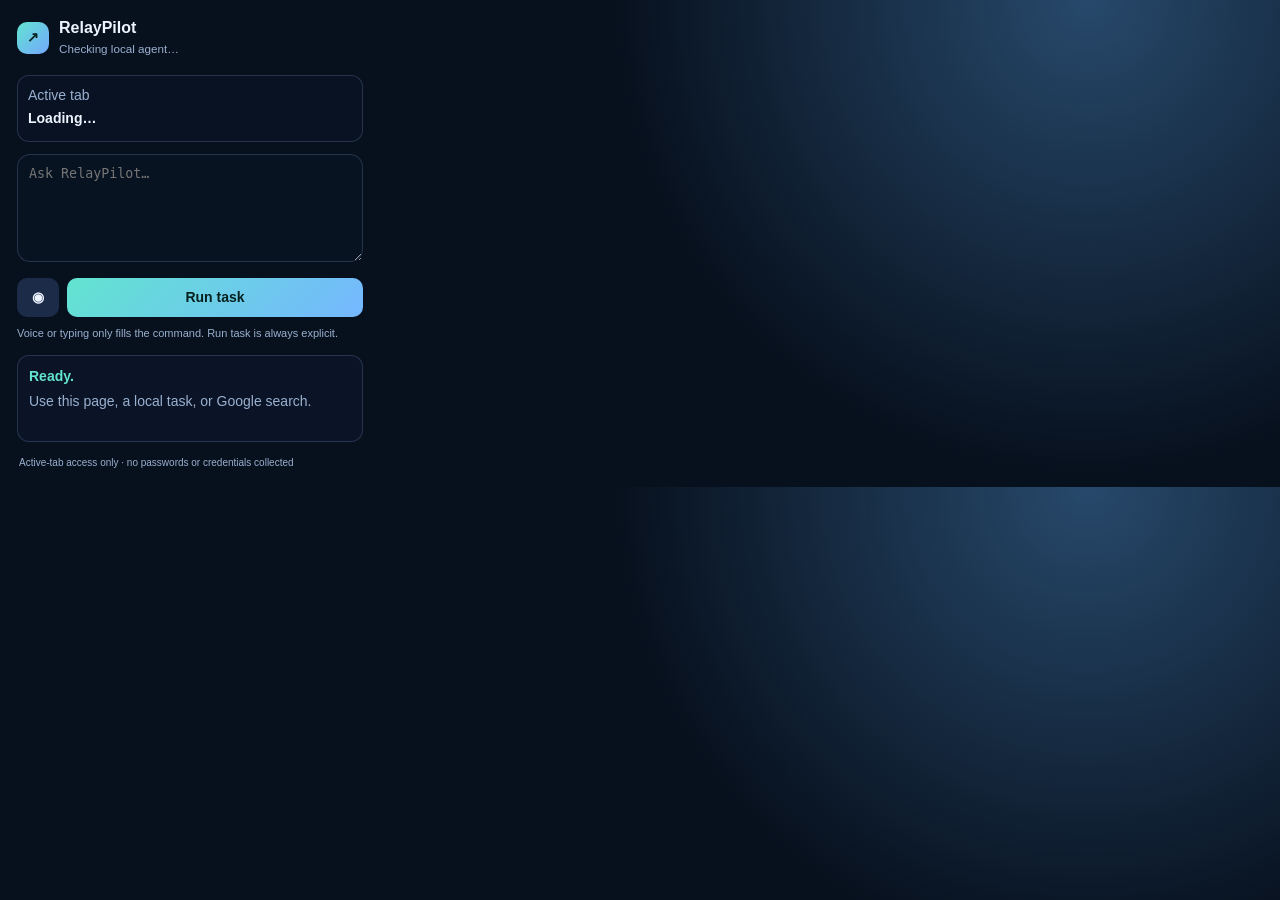
<file: extension/popup.html>
<!doctype html>
<html lang="en"><head><meta charset="utf-8"><meta name="viewport" content="width=device-width,initial-scale=1"><title>RelayPilot</title><link rel="stylesheet" href="popup.css"></head>
<body><main><header><span class="mark">↗</span><div><strong>RelayPilot</strong><small id="connection">Checking local agent…</small></div></header><section class="context"><span>Active tab</span><strong id="tabTitle">Loading…</strong><small id="tabUrl"></small></section><textarea id="command" placeholder="Ask RelayPilot…"></textarea><div class="actions"><button id="voice" class="icon" title="Voice capture">◉</button><button id="run">Run task</button></div><p id="hint">Voice or typing only fills the command. Run task is always explicit.</p><section id="result" aria-live="polite"><strong>Ready.</strong><p>Use this page, a local task, or Google search.</p></section><section id="preview" hidden><strong>Selected file</strong><small id="previewStatus" aria-live="polite"></small><div id="previewBody"></div></section><footer>Active-tab access only · no passwords or credentials collected</footer></main><script type="module" src="popup.js"></script></body></html>
</file>
<file: extension/popup.css>
:root{color-scheme:dark;--bg:#07101d;--panel:#111d33;--line:#7c9dce3d;--text:#edf4ff;--muted:#9ab0cf;--mint:#62e4d0;--warn:#ffc46b;--rose:#ff7a9f}*{box-sizing:border-box}body{margin:0;width:380px;background:radial-gradient(circle at 85% 0,#27496b,transparent 40%),var(--bg);color:var(--text);font:14px/1.4 Inter,Segoe UI,Arial,sans-serif}main{padding:17px}header{display:flex;align-items:center;gap:10px;margin-bottom:16px}.mark{width:32px;height:32px;border-radius:10px;display:grid;place-items:center;background:linear-gradient(135deg,var(--mint),#74a7ff);color:#05221f;font-weight:900}header strong{display:block;font-size:16px}header small,.context span,small,#hint,footer{color:var(--muted)}.context{border:1px solid var(--line);background:#0a1426b8;border-radius:12px;padding:10px;margin-bottom:12px}.context span,.context strong,.context small{display:block}.context strong{white-space:nowrap;overflow:hidden;text-overflow:ellipsis;margin:3px 0}.context small{white-space:nowrap;overflow:hidden;text-overflow:ellipsis;font-size:11px}textarea{resize:vertical;min-height:108px;width:100%;background:#081322;border:1px solid var(--line);border-radius:13px;color:var(--text);padding:11px;outline:none}textarea:focus{border-color:var(--mint);box-shadow:0 0 0 3px #62e4d01a}.actions{display:flex;gap:8px;margin-top:10px}button{border:0;border-radius:10px;font:inherit;font-weight:800;cursor:pointer}.icon{width:42px;background:#1b2b48;color:var(--text)}#run{flex:1;padding:10px;background:linear-gradient(135deg,var(--mint),#75b7ff);color:#05211e}#hint{font-size:11px;margin:9px 0 13px}#result{min-height:87px;padding:11px;border-radius:12px;border:1px solid var(--line);background:#0a1426}#result strong{color:var(--mint)}#result p{color:var(--muted);margin:6px 0 0;white-space:pre-wrap;max-height:130px;overflow:auto}footer{font-size:10px;margin:14px 2px 0}.listening{background:var(--rose)!important;animation:pulse 1s infinite}@keyframes pulse{50%{box-shadow:0 0 0 7px #ff7a9f22}}
#preview{margin-top:12px;padding:11px;border:1px solid var(--line);border-radius:12px;background:#0a1426}#preview[hidden]{display:none}#preview strong,#preview small{display:block}#preview small{margin-top:4px}#previewBody{margin-top:10px}#previewBody img{display:block;max-width:100%;max-height:240px;object-fit:contain;border-radius:8px}#previewBody a{color:var(--mint);overflow-wrap:anywhere}
</file>
